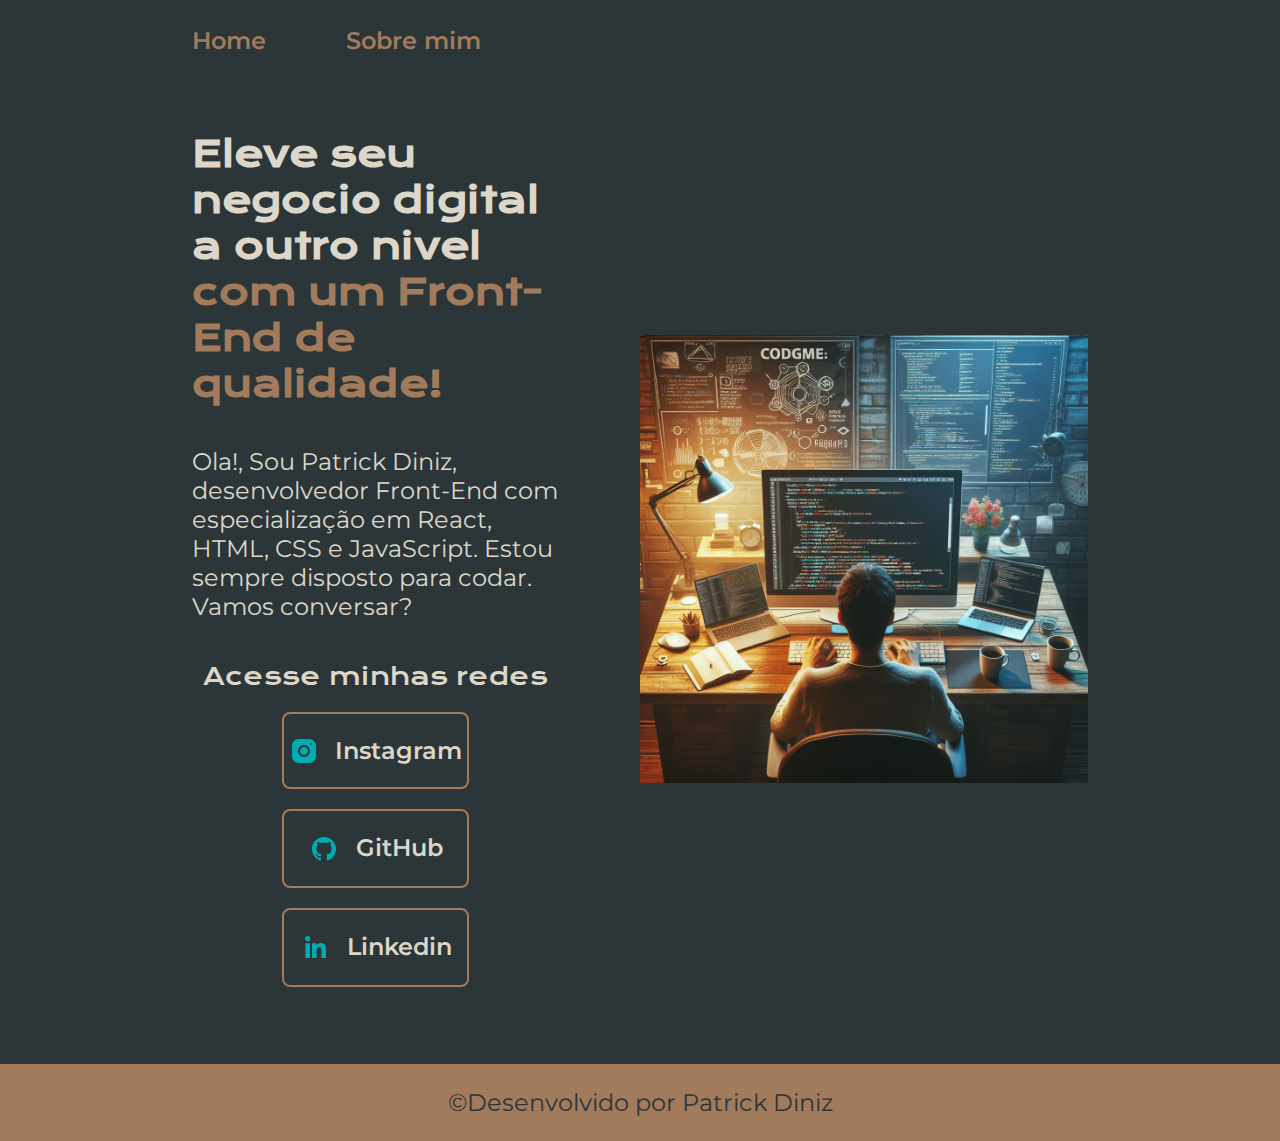
<file: index.html>
<!DOCTYPE html>
<html lang="pt-br">
<head>
  <meta charset="UTF-8">
  <meta name="viewport" content="width=device-width, initial-scale=1.0">
  <title>Patrick Diniz</title>
  <link rel="stylesheet" href="styles/style.css">
  <link rel="preconnect" href="https://fonts.googleapis.com">
<link rel="preconnect" href="https://fonts.gstatic.com" crossorigin>
<link href="https://fonts.googleapis.com/css2?family=Krona+One&display=swap" rel="stylesheet">
<link rel="preconnect" href="https://fonts.googleapis.com">
<link rel="preconnect" href="https://fonts.gstatic.com" crossorigin>
<link href="https://fonts.googleapis.com/css2?family=Montserrat&display=swap" rel="stylesheet">
</head>


<body>
  <header>
    <nav class="navBar">
      <a href="index.html" class="navLinks">Home</a>
      <a href="about.html" class="navLinks">Sobre mim</a>
    </nav>
  </header>
  
  <main class="apresentacao">
    <section class="principal">
    <h1>Eleve seu negocio digital a outro nivel <strong class="destaque">com um Front-End de qualidade!</strong></h1>

    <p>Ola!, Sou Patrick Diniz, desenvolvedor Front-End com especialização em React, HTML, CSS e JavaScript.   Estou sempre disposto para codar. Vamos conversar?</p>
    
    <div class="button">
      <h2 class="redes">Acesse minhas redes</h2>
      <a class="btn" href="https://www.instagram.com/pdsimas/">
        <img src="img/insta.svg" alt="" class="icons">Instagram
      </a>
      <a class="btn" href="https://github.com/PDSimas">
        <img src="img/git.svg" alt="" class="icons" >GitHub
      </a>
      <a class="btn" href="https://www.linkedin.com/in/pdsimas/" >
        <img src="img/linkedin.svg" alt="" class="icons">Linkedin
      </a>
    </div>
    </section>
    <img src="img/img.jpg" alt="pessoa codando" class="img">
  </main>
  <footer>
    <p>&copy;Desenvolvido por Patrick Diniz</p>
  </footer>
</body>
</html>
</file>
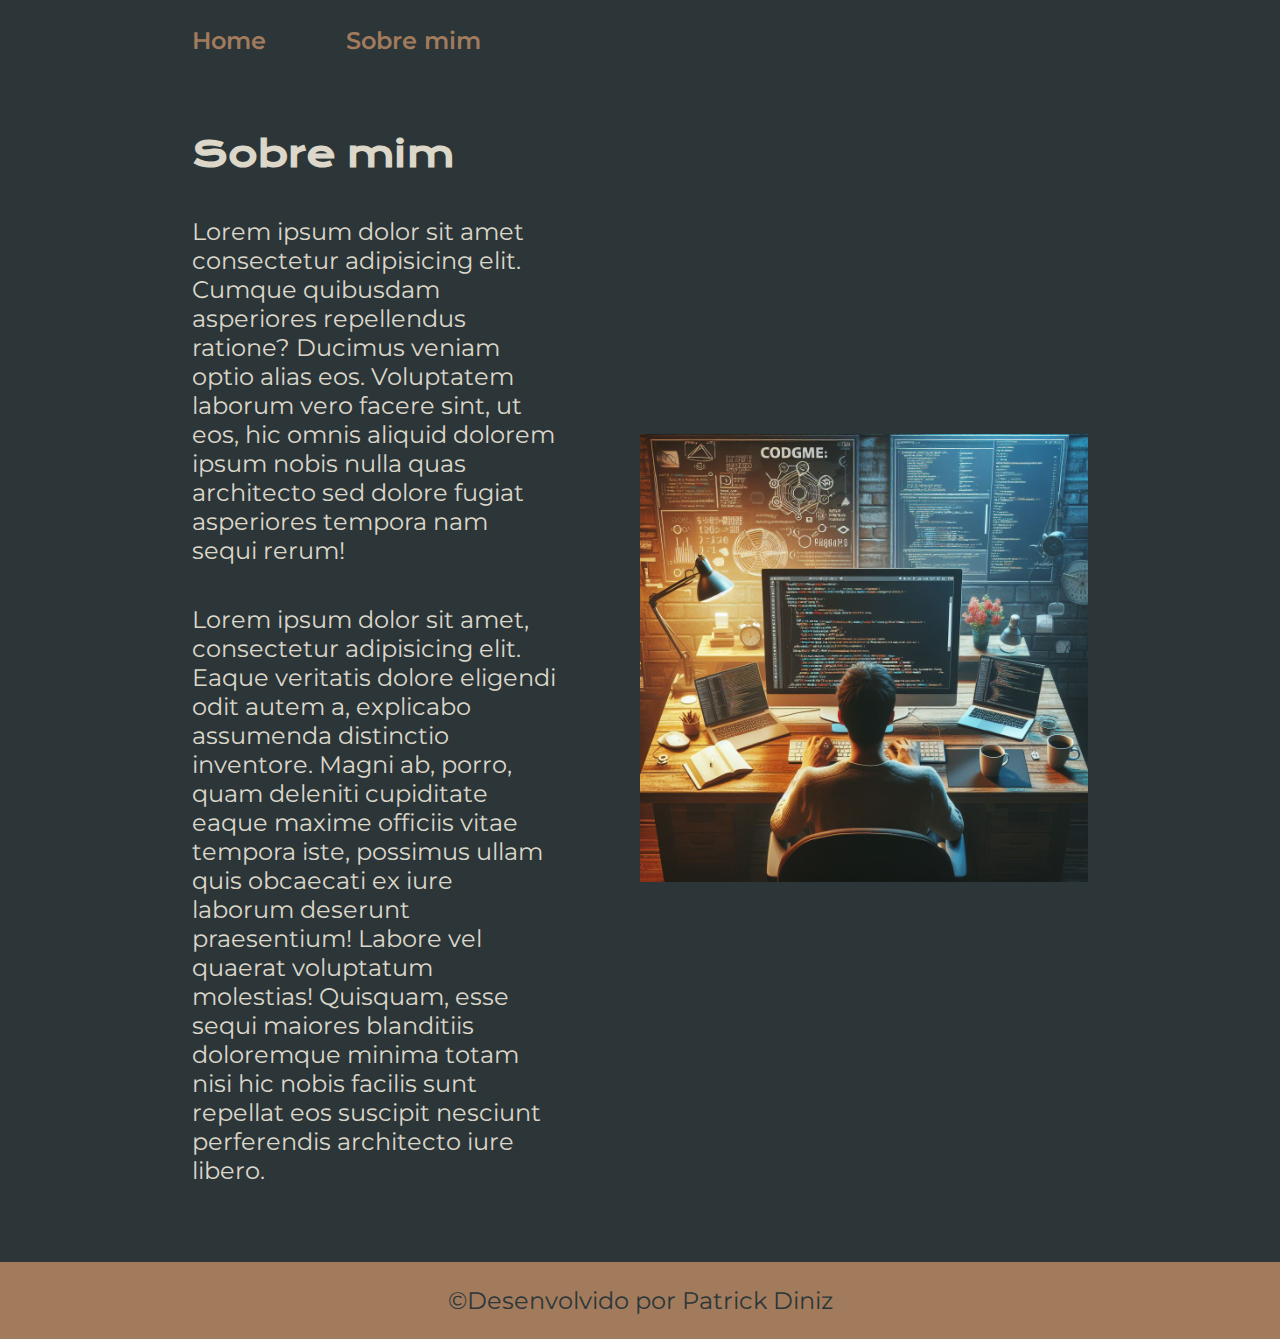
<file: about.html>
<!DOCTYPE html>
<html lang="en">
<head>
  <meta charset="UTF-8">
  <meta name="viewport" content="width=device-width, initial-scale=1.0">
  <link rel="stylesheet" href="styles/style.css">
  <link rel="preconnect" href="https://fonts.googleapis.com">
<link rel="preconnect" href="https://fonts.gstatic.com" crossorigin>
<link href="https://fonts.googleapis.com/css2?family=Krona+One&display=swap" rel="stylesheet">
<link rel="preconnect" href="https://fonts.googleapis.com">
<link rel="preconnect" href="https://fonts.gstatic.com" crossorigin>
<link href="https://fonts.googleapis.com/css2?family=Montserrat&display=swap" rel="stylesheet">
  <title>Document</title>
</head>
<body>
  <header>
    <nav class="navBar">
      <a href="index.html" class="navLinks">Home</a>
      <a href="about.html" class="navLinks">Sobre mim</a>
    </nav>
  </header>
  
  <main class="apresentacao">
    <section class="principal">
      <h1>Sobre mim</h1>
      <p>Lorem ipsum dolor sit amet consectetur adipisicing elit. Cumque quibusdam asperiores repellendus ratione? Ducimus veniam optio alias eos. Voluptatem laborum vero facere sint, ut eos, hic omnis aliquid dolorem ipsum nobis nulla quas architecto sed dolore fugiat asperiores tempora nam sequi rerum!</p>
      <p>Lorem ipsum dolor sit amet, consectetur adipisicing elit. Eaque veritatis dolore eligendi odit autem a, explicabo assumenda distinctio inventore. Magni ab, porro, quam deleniti cupiditate eaque maxime officiis vitae tempora iste, possimus ullam quis obcaecati ex iure laborum deserunt praesentium! Labore vel quaerat voluptatum molestias! Quisquam, esse sequi maiores blanditiis doloremque minima totam nisi hic nobis facilis sunt repellat eos suscipit nesciunt perferendis architecto iure libero.</p>
    </section>
    <img src="img/img.jpg" alt="pessoa codando" class="img">
  </main>
  <footer>
    <p>&copy;Desenvolvido por Patrick Diniz</p>
  </footer>
</body>
</html>
</file>
<file: styles/style.css>
*{
  margin: 0;
  padding: 0;
  text-decoration: none;
}

body{
  background-color: #2C3639;
  color: #DCD7C9;
  box-sizing: border-box;
}
header{
  padding: 2% 0% 0% 15%;
}
.navLinks{
  font-family:'Montserrat', sans-serif;
  color: #A27B5C;
  font-size: 1.5rem;
  font-weight: 600;
}
.navBar{
  display: flex;
  gap: 80px;
}

.destaque{
  color: #A27B5C;
}

.img{
  width: 50%;
}

.apresentacao{
  display: flex;
  align-items: center;
  justify-content: space-between;
  margin: 6% 15%;
  gap: 82px;
}

.principal{
  width: 50%;
  display: flex;
  flex-direction: column;
  gap: 40px;
}
h1{
  font-size: 2.25rem;
  font-family: 'Krona One', sans-serif;
}
p{
  font-size: 1.5rem;
  font-family: 'Montserrat', sans-serif;
}

.redes{
  font-family: 'Krona One', sans-serif;
  font-weight: 400;
  font-size: 1.5rem;
}


.button{
  display: flex;
  align-items: center;
  flex-direction: column;
  gap: 20px;
}

.btn{
  color: #DCD7C9;
  text-align: center;
  border-radius: 8px;
  font-size: 1.5rem;
  width: 50%;
  padding: 21.5px 0;
  text-decoration: none;
  font-family: 'Montserrat', sans-serif;
  font-weight: 600;
  border: 2px solid #A27B5C ;
  
  display: flex;
  justify-content: center;
  gap: 16px;
}
.btn:hover{
  background-color: #3F4E4F;
}

footer{
  padding: 24px;
  background-color: #A27B5C;
  color: #2C3639;
  text-align: center;
  font-family: 'Montserrat', sans-serif;
  font-size: 1.5rem;
  font-weight: 400;
}

/* responsividade */
@media only screen and (max-width: 768px) {
  
  header{
    padding: 10%;
  }

  .navBar{
    justify-content: center;
  }

  .apresentacao{
    flex-direction: column-reverse;
    padding: 5%;
  }

  .principal{
    width: 100%;
  }

  .img{
    width: 100%;
  }

  .button{
    width: 100%;
    align-items: flex-start;
  }

  .btn{
    width: 100%;
  }
}
</file>
